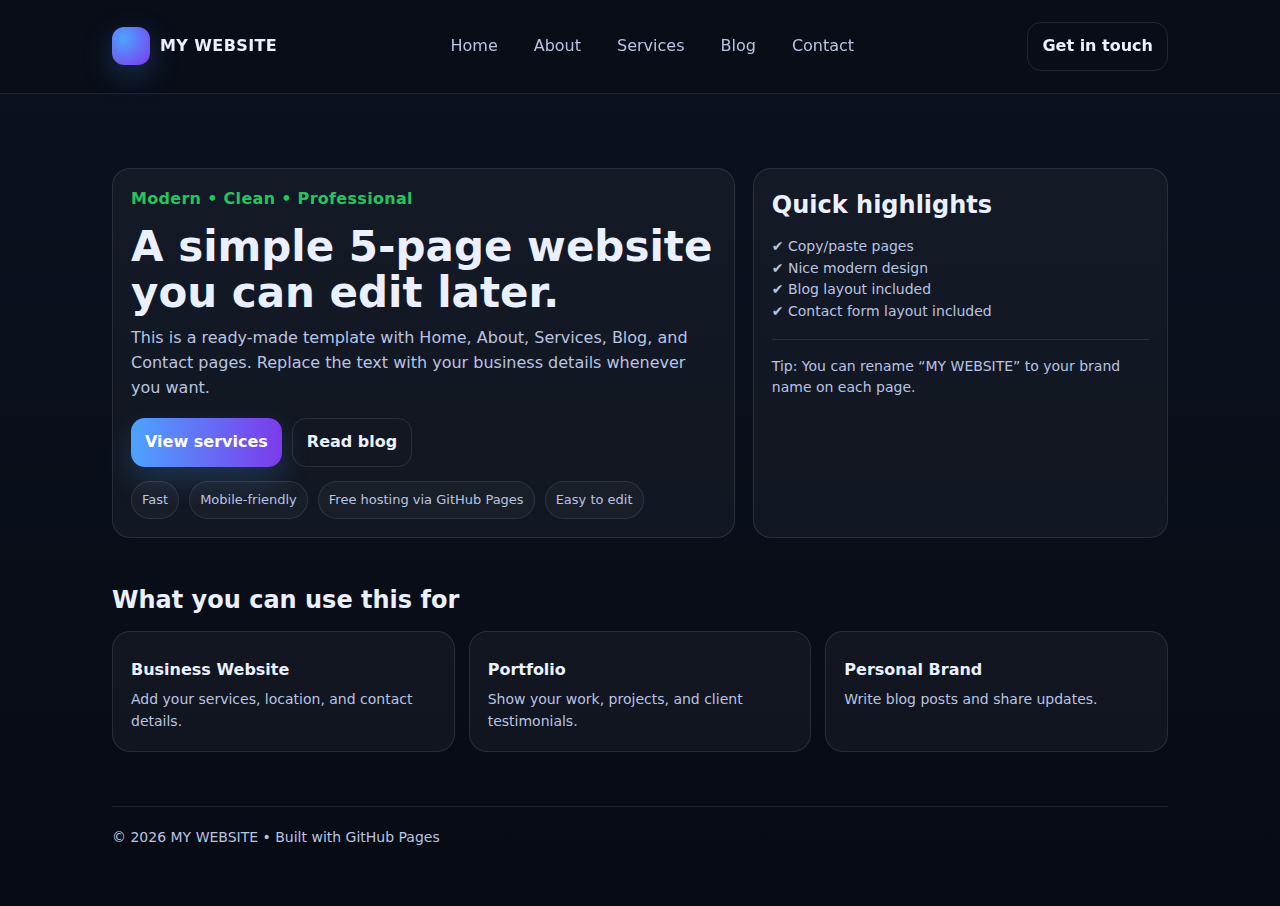
<file: index.html>
<!doctype html>
<html lang="en">
<head>
  <meta charset="utf-8"/>

  <meta name="feb8a9945161a82b2cd0488630606aced5db0f65"
        content="feb8a9945161a82b2cd0488630606aced5db0f65" />

  <meta name="viewport" content="width=device-width,initial-scale=1"/>
  <title>My Website — Home</title>
  <link rel="stylesheet" href="assets/style.css"/>
</head>

<body>
  <header class="nav">
    <div class="container nav-inner">
      <a class="brand" href="index.html"><span class="logo"></span> <span>MY WEBSITE</span></a>
      <nav class="menu">
        <a href="index.html">Home</a>
        <a href="about.html">About</a>
        <a href="services.html">Services</a>
        <a href="blog.html">Blog</a>
        <a href="contact.html">Contact</a>
      </nav>
      <a class="btn btn-outline" href="contact.html">Get in touch</a>
    </div>
  </header>

  <main class="container">
    <section class="hero grid-2">
      <div class="card">
        <div class="kicker">Modern • Clean • Professional</div>
        <h1 class="h1">A simple 5-page website you can edit later.</h1>
        <p class="lead">
          This is a ready-made template with Home, About, Services, Blog, and Contact pages.
          Replace the text with your business details whenever you want.
        </p>
        <div style="display:flex;gap:10px;flex-wrap:wrap">
          <a class="btn" href="services.html">View services</a>
          <a class="btn btn-outline" href="blog.html">Read blog</a>
        </div>

        <div class="badges">
          <span class="badge">Fast</span>
          <span class="badge">Mobile-friendly</span>
          <span class="badge">Free hosting via GitHub Pages</span>
          <span class="badge">Easy to edit</span>
        </div>
      </div>

      <div class="card">
        <h2 class="h2">Quick highlights</h2>
        <p class="small">✔ Copy/paste pages</p>
        <p class="small">✔ Nice modern design</p>
        <p class="small">✔ Blog layout included</p>
        <p class="small">✔ Contact form layout included</p>
        <hr class="sep"/>
        <p class="small">
          Tip: You can rename “MY WEBSITE” to your brand name on each page.
        </p>
      </div>
    </section>

    <section class="section">
      <h2 class="h2">What you can use this for</h2>
      <div class="cols">
        <div class="card">
          <div class="item-title">Business Website</div>
          <p class="small">Add your services, location, and contact details.</p>
        </div>
        <div class="card">
          <div class="item-title">Portfolio</div>
          <p class="small">Show your work, projects, and client testimonials.</p>
        </div>
        <div class="card">
          <div class="item-title">Personal Brand</div>
          <p class="small">Write blog posts and share updates.</p>
        </div>
      </div>
    </section>

    <footer class="footer">
      © <span id="y"></span> MY WEBSITE • Built with GitHub Pages
    </footer>
  </main>

  <script>document.getElementById("y").textContent=new Date().getFullYear();</script>
</body>
</html>
</file>
<file: assets/style.css>
:root{
  --bg:#0b1220;
  --card:#111a2e;
  --text:#eaf0ff;
  --muted:#b9c4e3;
  --brand:#4da3ff;
  --brand2:#22c55e;
  --border:rgba(255,255,255,.10);
}

*{box-sizing:border-box}
body{
  margin:0;
  font-family:system-ui,Segoe UI,Arial,sans-serif;
  background:linear-gradient(180deg, var(--bg), #070b14);
  color:var(--text);
  line-height:1.55;
}
a{color:inherit;text-decoration:none}
.container{max-width:1100px;margin:0 auto;padding:22px}
.nav{
  position:sticky;top:0;z-index:20;
  backdrop-filter: blur(10px);
  background:rgba(8,12,22,.7);
  border-bottom:1px solid var(--border);
}
.nav-inner{display:flex;align-items:center;justify-content:space-between;gap:12px}
.brand{display:flex;align-items:center;gap:10px;font-weight:800;letter-spacing:.4px}
.logo{
  width:38px;height:38px;border-radius:12px;
  background:radial-gradient(circle at 30% 30%, var(--brand), #7c3aed);
  box-shadow:0 10px 30px rgba(77,163,255,.25);
}
.menu{display:flex;flex-wrap:wrap;gap:10px}
.menu a{
  padding:10px 12px;border-radius:12px;
  border:1px solid transparent;color:var(--muted);
}
.menu a:hover{border-color:var(--border);color:var(--text);background:rgba(255,255,255,.03)}
.btn{
  display:inline-flex;align-items:center;gap:8px;
  padding:11px 14px;border-radius:14px;
  background:linear-gradient(90deg, var(--brand), #7c3aed);
  border:0;color:white;font-weight:700;
  box-shadow:0 14px 30px rgba(77,163,255,.20);
}
.btn-outline{
  background:transparent;border:1px solid var(--border);
  box-shadow:none;color:var(--text);
}
.hero{
  padding:52px 0 20px;
}
.grid-2{display:grid;grid-template-columns:1.2fr .8fr;gap:18px}
@media (max-width:900px){.grid-2{grid-template-columns:1fr}}
.card{
  background:rgba(255,255,255,.04);
  border:1px solid var(--border);
  border-radius:18px;
  padding:18px;
}
.kicker{color:var(--brand2);font-weight:700;letter-spacing:.3px}
.h1{font-size:42px;line-height:1.1;margin:12px 0 10px}
@media (max-width:520px){.h1{font-size:34px}}
.lead{color:var(--muted);font-size:16px;margin:0 0 18px}
.badges{display:flex;flex-wrap:wrap;gap:10px;margin:14px 0 0}
.badge{
  padding:8px 10px;border-radius:999px;
  border:1px solid var(--border);
  color:var(--muted);font-size:13px;
  background:rgba(255,255,255,.03);
}
.section{padding:24px 0}
.h2{font-size:24px;margin:0 0 12px}
.cols{display:grid;grid-template-columns:repeat(3,1fr);gap:14px}
@media (max-width:900px){.cols{grid-template-columns:1fr}}
.item-title{font-weight:800;margin:8px 0 6px}
.small{color:var(--muted);font-size:14px;margin:0}
.footer{
  margin-top:30px;padding:20px 0 36px;
  border-top:1px solid var(--border);
  color:var(--muted);font-size:14px;
}
hr.sep{border:0;border-top:1px solid var(--border);margin:16px 0}
.input, textarea{
  width:100%;
  padding:12px 12px;
  border-radius:14px;
  border:1px solid var(--border);
  background:rgba(0,0,0,.25);
  color:var(--text);
  outline:none;
}
textarea{min-height:120px;resize:vertical}
.form-row{display:grid;grid-template-columns:1fr 1fr;gap:12px}
@media (max-width:720px){.form-row{grid-template-columns:1fr}}
.post{
  display:grid;grid-template-columns:140px 1fr;gap:14px;align-items:start;
}
@media (max-width:720px){.post{grid-template-columns:1fr}}
.thumb{
  height:110px;border-radius:16px;
  background:linear-gradient(135deg, rgba(77,163,255,.35), rgba(34,197,94,.25));
  border:1px solid var(--border);
}
.meta{color:var(--muted);font-size:13px}
.tag{display:inline-block;margin-right:8px;margin-top:8px;padding:6px 10px;border-radius:999px;border:1px solid var(--border);color:var(--muted);font-size:12px}
</file>
